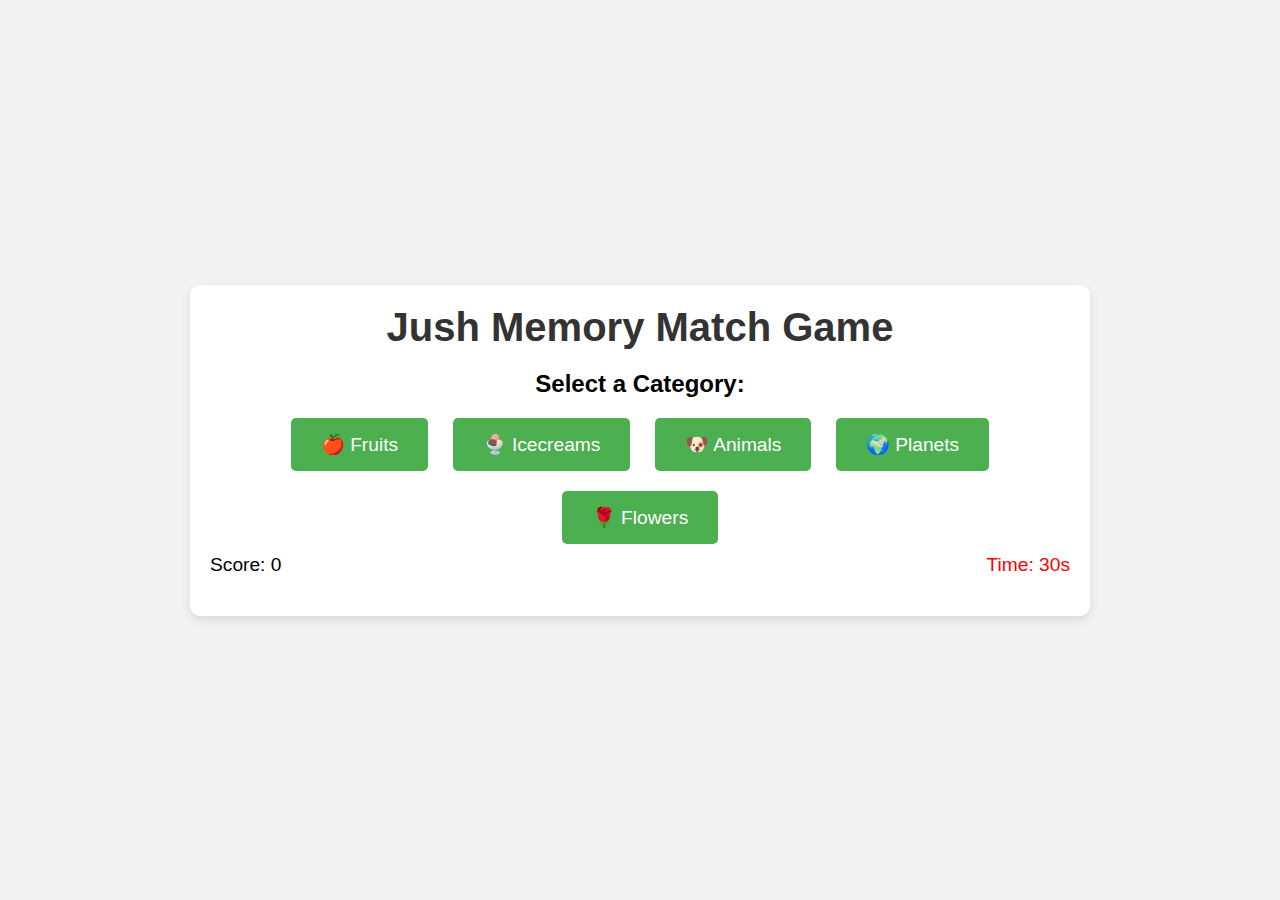
<file: index.html>
<!DOCTYPE html>
<html lang="en">
  <head>
    <meta charset="UTF-8" />
    <meta name="viewport" content="width=device-width, initial-scale=1.0" />
    <title>Memory Match Game</title>
    <link rel="icon" href="assets/icon.png" />
    <link rel="stylesheet" href="styles.css" />
  </head>
  <body>
    <div class="game-container">
      <header class="game-header">
        <h1>Jush Memory Match Game</h1>
      </header>
      <div class="category-selection">
        <h3>Select a Category:</h3>
        <button class="category-btn" data-category="fruits">🍎 Fruits</button>
        <button class="category-btn" data-category="icecreams">
          🍨 Icecreams
        </button>
        <button class="category-btn" data-category="animals">🐶 Animals</button>
        <button class="category-btn" data-category="planets">🌍 Planets</button>
        <button class="category-btn" data-category="flowers">🌹 Flowers</button>
      </div>
      <div class="game">
        <div class="score-board">
          <span id="score">Score: 0</span>
          <span id="timer">Time: 30s</span>
        </div>
        <div class="game-board" id="game-board"></div>
        <div class="end-message" id="end-message">
          <h2>Game Over</h2>
          <button id="restart-btn">Restart</button>
        </div>
      </div>
    </div>
    <script src="script.js"></script>
  </body>
</html>
</file>
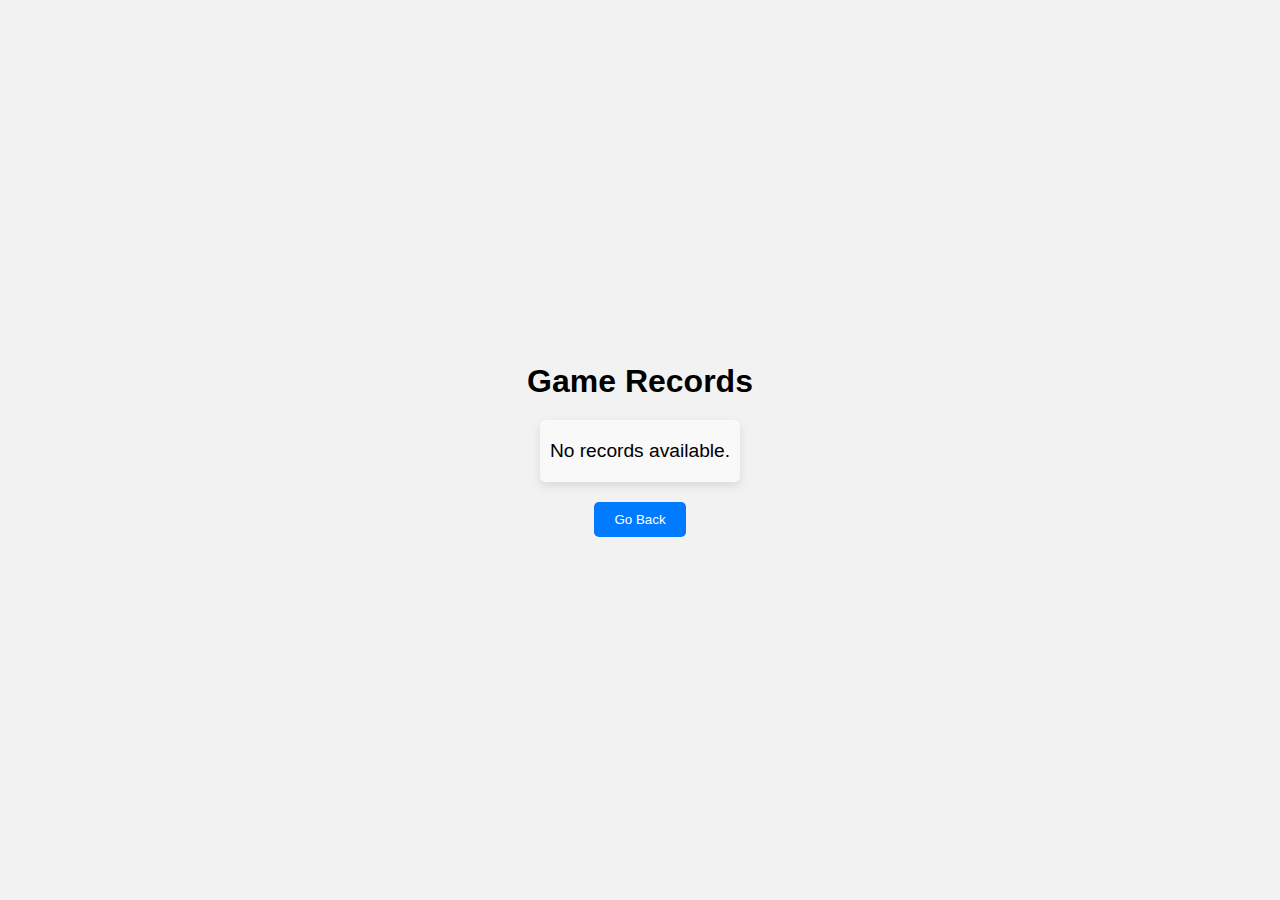
<file: main.html>
<!DOCTYPE html>
<html lang="en">
  <head>
    <meta charset="UTF-8" />
    <meta name="viewport" content="width=device-width, initial-scale=1.0" />
    <title>Game Records</title>
    <link rel="stylesheet" href="styles.css" />
  </head>
  <body>
    <h1>Game Records</h1>
    <div id="game-records"></div>
    <button onclick="goBack()">Go Back</button>
    <script>
      function goBack() {
        window.location.href = 'index.html'
      }

      function loadGameRecords() {
        let records =
          JSON.parse(localStorage.getItem('memoryMatchGameRecords')) || []
        const recordDiv = document.getElementById('game-records')

        if (records.length > 0) {
          records.forEach((record) => {
            const gameRecord = `
                <p><strong>Category:</strong> ${record.selectedCategory}</p>
                <p><strong>Score:</strong> ${record.score}</p>
                <p><strong>Matched Cards:</strong> ${record.matchedCards}</p>
                <hr />
            `
            recordDiv.innerHTML += gameRecord
          })
        } else {
          recordDiv.innerHTML = '<p>No records available.</p>'
        }
      }

      window.onload = loadGameRecords
    </script>
  </body>
</html>
</file>
<file: styles.css>
/* General Styles */
* {
  margin: 0;
  padding: 0;
  box-sizing: border-box;
}

body {
  font-family: 'Arial', sans-serif;
  background-color: #f2f2f2;
  display: flex;
  justify-content: center;
  align-items: center;
  height: 100vh;
  flex-direction: column;
}

.game-container {
  text-align: center;
  width: 100%;
  max-width: 900px;
  padding: 20px;
  background-color: #fff;
  border-radius: 10px;
  box-shadow: 0 4px 10px rgba(0, 0, 0, 0.1);
}

header h1 {
  font-size: 2.5rem;
  margin-bottom: 20px;
  color: #333;
}

.category-selection h3 {
  font-size: 1.5rem;
  margin-bottom: 10px;
}

.category-btn {
  margin: 10px;
  padding: 15px 30px;
  font-size: 1.2rem;
  cursor: pointer;
  background-color: #4caf50;
  color: white;
  border: none;
  border-radius: 5px;
  transition: background-color 0.3s ease;
}

.category-btn:hover {
  background-color: #45a049;
}

.game-board {
  display: grid;
  grid-template-columns: repeat(4, 1fr);
  gap: 15px;
  margin-top: 20px;
  transition: transform 0.3s ease;
}

.card {
  width: 100%;
  height: 100px;
  background-color: #007bff;
  display: flex;
  justify-content: center;
  align-items: center;
  color: white;
  font-size: 2rem;
  border-radius: 10px;
  cursor: pointer;
  transform: perspective(600px);
  transition: transform 0.4s, background-color 0.3s ease;
}

.card.flipped {
  background-color: #28a745;
  transform: rotateY(180deg);
}

.card:active {
  transform: scale(1.1);
}

.score-board {
  display: flex;
  justify-content: space-between;
  margin-bottom: 20px;
  font-size: 1.2rem;
}

#timer {
  color: red;
}

.end-message {
  display: none;
}

#restart-btn {
  margin-top: 10px;
  padding: 10px 20px;
  background-color: #ff5733;
  color: white;
  border: none;
  border-radius: 5px;
  cursor: pointer;
}

#restart-btn:hover {
  background-color: #ff6f47;
}

#restart-btn:active {
  transform: scale(1.1);
}

@media (max-width: 600px) {
  .game-board {
    grid-template-columns: repeat(4, 1fr);
  }
}

/* Game Records Page */
#game-records {
  font-size: 1.2rem;
  margin-top: 20px;
  padding: 10px;
  background-color: #f9f9f9;
  border-radius: 5px;
  box-shadow: 0 4px 10px rgba(0, 0, 0, 0.1);
}

#game-records p {
  margin: 10px 0;
}

button {
  padding: 10px 20px;
  margin-top: 20px;
  background-color: #007bff;
  color: white;
  border: none;
  border-radius: 5px;
  cursor: pointer;
}

button:hover {
  background-color: #0056b3;
}

button:active {
  transform: scale(1.05);
}

/* General Layout for Both Pages */
button {
  padding: 10px 20px;
  background-color: #007bff;
  color: white;
  border: none;
  border-radius: 5px;
  cursor: pointer;
}

button:hover {
  background-color: #0056b3;
}

button:active {
  transform: scale(1.05);
}
</file>
